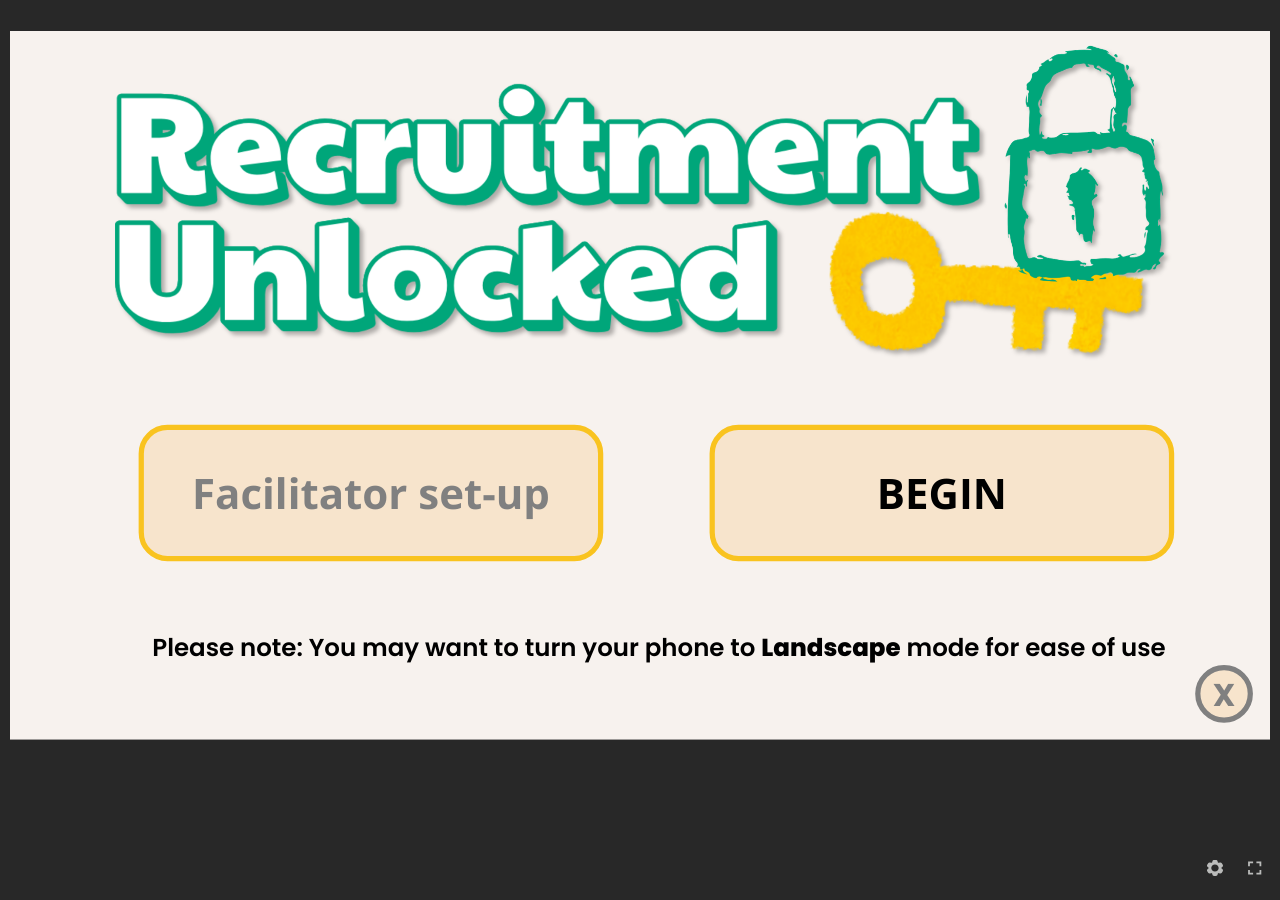
<file: index.html>
﻿<!doctype html>
<html lang="en-US">
<head>
  <meta charset="utf-8">
  <!-- Created using Storyline 360 x64 - http://www.articulate.com  -->
  <!-- version: 3.119.37185.0 -->
  <title>Code Breaker Interaction</title>
  <meta http-equiv="x-ua-compatible" content="IE=edge"/>
  <meta name="viewport" content="width=device-width,initial-scale=1,user-scalable=no,shrink-to-fit=no,minimal-ui"/>
  <meta name="apple-mobile-web-app-capable" content="yes"/>
  <style>
    html, body { height: 100%; padding: 0; margin: 0 }
    #app { height: 100%; width: 100%; }
  </style>

  <script>
    window.DS = {};
    window.globals = {
      DATA_PATH_BASE: '',
      HAS_FRAME: true,
      HAS_SLIDE: true,

      lmsPresent: false,
      tinCanPresent: false,
      cmi5Present: false,
      aoSupport: false,
      scale: 'Scaled',
      captureRc: false,
      browserSize: 'optimal',
      bgColor: '#282828',
      features: 'DropInBase,JsInteractions,LoadPromiseUpgrade,Localization,LocalizationTimeline,MediaPromiseUpgrade,PlayerMemoryEnhancements,SlideLevelScale',
      themeName: 'unified',
      preloaderColor: '#FFFFFF',
      suppressAnalytics: false,
      productChannel: 'stable',
      publishSource: 'storyline',
      aid: 'auth0|586b828773ba635cf496b3d8',
      cid: '727736c4-a62c-420e-90b1-122e1ff5190d',
      playerVersion: '3.119.37185.0',
      publishTimestamp: '2026-06-23T08:27:10.8780058Z',
      maxIosVideoElements: 10,
      connectionSettings: { message: 'You%20are%20offline.%20Trying%20to%20reconnect...', useDarkTheme: false, mode: 'disabled' },
      hasFeature: function(feature) {
        return this.features.split(',').includes(feature);
      },
      
      parseParams: function(qs) {
        if (window.globals.parsedParams != null) {
          return window.globals.parsedParams;
        }
        qs = (qs || window.location.search.substr(1)).split('+').join(' ');
        var params = {},
            tokens,
            re = /[?&]?([^=]+)=([^&]*)/g;

        while (tokens = re.exec(qs)) {
          params[decodeURIComponent(tokens[1]).trim()] =
            decodeURIComponent(tokens[2]).trim();
        }
        window.globals.parsedParams = params;
        return params;
      }

    };

    if (window.flagsUnderTest != null) {
      window.globals.features = window.flagsUnderTest.reduce((accum, feature) => {
        if (!accum.includes(feature)) {
          accum.push(feature);
        }
        return accum;
      }, window.globals.features.split(',')).join();
    }
  </script>
  <script>
    var isIe11 = ('ActiveXObject' in window || window.MSBlobBuilder != null)
      && window.msCrypto != null && !window.ActiveXObject;
    if (isIe11) {
      window.globals.unsupportedBrowser = true;
      document.write(atob('[base64]'));
    }
  </script>

  <script>
    if (window.globals.hasFeature('Localization')) {
      
      
    }
  </script>

  
  
  <script>window.THREE = { };</script>
  
</head>
<body style="background: #282828" class="cs-HTML theme-unified">
  <!-- 360 -->
  <script>!function(){var e,i=/iPhone/i,o=/iPod/i,n=/iPad/i,t=/\biOS-universal(?:.+)Mac\b/i,r=/\bAndroid(?:.+)Mobile\b/i,a=/Android/i,d=/(?:SD4930UR|\bSilk(?:.+)Mobile\b)/i,p=/Silk/i,l=/Windows Phone/i,u=/\bWindows(?:.+)ARM\b/i,b=/BlackBerry/i,s=/BB10/i,c=/Opera Mini/i,f=/\b(CriOS|Chrome)(?:.+)Mobile/i,h=/Mobile(?:.+)Firefox\b/i,v=function(e){return void 0!==e&&"MacIntel"===e.platform&&"number"==typeof e.maxTouchPoints&&e.maxTouchPoints>1&&"undefined"==typeof MSStream};e=function(e){var m={userAgent:"",platform:"",maxTouchPoints:0};e||"undefined"==typeof navigator?"string"==typeof e?m.userAgent=e:e&&e.userAgent&&(m={userAgent:e.userAgent,platform:e.platform,maxTouchPoints:e.maxTouchPoints||0}):m={userAgent:navigator.userAgent,platform:navigator.platform,maxTouchPoints:navigator.maxTouchPoints||0};var g=m.userAgent,y=g.split("[FBAN");void 0!==y[1]&&(g=y[0]),void 0!==(y=g.split("Twitter"))[1]&&(g=y[0]);var A=function(e){return function(i){return i.test(e)}}(g),w={apple:{phone:A(i)&&!A(l),ipod:A(o),tablet:!A(i)&&(A(n)||v(m))&&!A(l),universal:A(t),device:(A(i)||A(o)||A(n)||A(t)||v(m))&&!A(l)},amazon:{phone:A(d),tablet:!A(d)&&A(p),device:A(d)||A(p)},android:{phone:!A(l)&&A(d)||!A(l)&&A(r),tablet:!A(l)&&!A(d)&&!A(r)&&(A(p)||A(a)),device:!A(l)&&(A(d)||A(p)||A(r)||A(a))||A(/\bokhttp\b/i)},windows:{phone:A(l),tablet:A(u),device:A(l)||A(u)},other:{blackberry:A(b),blackberry10:A(s),opera:A(c),firefox:A(h),chrome:A(f),device:A(b)||A(s)||A(c)||A(h)||A(f)},any:!1,phone:!1,tablet:!1};return w.any=w.apple.device||w.android.device||w.windows.device||w.other.device,w.phone=w.apple.phone||w.android.phone||w.windows.phone,w.tablet=w.apple.tablet||w.android.tablet||w.windows.tablet,w}(),"object"==typeof exports&&"undefined"!=typeof module?module.exports=e:"function"==typeof define&&define.amd?define((function(){return e})):this.isMobile=e}();
    window.isMobile.apple.tablet = window.isMobile.apple.tablet ||
      (navigator.platform === 'MacIntel' && navigator.maxTouchPoints > 1);
    window.isMobile.apple.device = window.isMobile.apple.device || window.isMobile.apple.tablet;
    window.isMobile.tablet = window.isMobile.tablet || window.isMobile.apple.tablet;
    window.isMobile.any = window.isMobile.any || window.isMobile.apple.tablet;
  </script>

  <div id="focus-sink" tabindex="-1"></div>

  <div id="preso"></div>
  <script>
    (function() {

      var classTypes = [ 'desktop', 'mobile', 'phone', 'tablet' ];

      var addDeviceClasses = function(prefix, testObj) {
        var curr, i;
        for (i = 0; i < classTypes.length; i++) {
          curr = classTypes[i];
          if (testObj[curr]) {
            document.body.classList.add(prefix + curr);
          }
        }
      };

      var params = window.globals.parseParams(),
          isDevicePreview = params.devicepreview === '1',
          isPhoneOverride = params.deviceType === 'phone' || (isDevicePreview && params.phone == '1'),
          isTabletOverride = (params.deviceType === 'tablet' || isDevicePreview) && !isPhoneOverride,
          isMobileOverride = isPhoneOverride || isTabletOverride;

      var deviceView = {
        desktop: !window.isMobile.any && !isMobileOverride,
        mobile: window.isMobile.any || isMobileOverride,
        phone: isPhoneOverride || (window.isMobile.phone && !isTabletOverride),
        tablet: isTabletOverride || window.isMobile.tablet
      };

      window.globals.deviceView = deviceView;
      window.isMobile.desktop = !window.isMobile.any;
      window.isMobile.mobile = window.isMobile.any;

      addDeviceClasses('view-', deviceView);

    })();
  </script>
  
  <script src='story_content/triggers.js' type=text/javascript></script>
<script src='story_content/user.js' type=text/javascript></script>
  <div class="slide-loader"></div>

  <script>
    var doc = document, loader = doc.body.querySelector('.slide-loader'); [ 1, 2, 3 ].forEach(function(n) { var d = doc.createElement('div'); d.style.backgroundColor = window.globals.preloaderColor; d.classList.add('mobile-loader-dot'); d.classList.add('dot' + n); loader.appendChild(d); });
  </script>

  <div class="mobile-load-title-overlay" style="display: none">
    <div class="mobile-load-title">Code Breaker Interaction</div>
  </div>

  <div class="mobile-chrome-warning"></div>

  
<style>
  .warn-connection-dialog {
    display: none;
    background: transparent;
    pointer-events: all;
    position: fixed;
    left: 0;
    top: 0;
    width: 100%;
    height: 100%;
    z-index: 999;
  }

  .warn-connection-content {
    pointer-events: all;
    border-radius: 4px;
    background: white;
    border: 1px solid #E7E7E7;
    color: #333333;
    box-shadow: 0 2px 4px rgba(0, 0, 0, 0.25);
    transition: all 150ms ease-out;
    position: absolute;
    white-space: nowrap;
  }

  .view-phone.is-landscape .warn-connection-content {
    left: 23px;
    bottom: 23px;
  }

  .view-tablet.is-landscape .warn-connection-content {
    left: 50%;
    top: 20px;
    transform: translateX(-50%);
  }

  .view-mobile.is-portrait .warn-connection-content {
    transform: translate(-50%, calc(-100% - 15px));
  }

  .warn-connection-content p {
    display: inline-block;
    margin: 0 8px 0 0;
    line-height: 33px;
    font-size: 11px;
  }

  .warn-connection-content svg {
    position: relative;
    vertical-align: middle;
    margin: 0 2px 2px 8px;
  }

  .view-desktop .warn-connection-content {
    left: 1.5em;
    bottom: 1.5em;
  }

  .view-desktop .warn-connection-content p {
    font-size: 1.1em;
  }

  .is-offline .warn-connection-dialog {
    display: block;
  }

  .is-offline .cs-panel * {
    pointer-events: none !important;
  }

  .is-offline .cs-panel {
    pointer-events: all !important;
  }

  .is-offline #nav-controls * {
    pointer-events: none !important;
  }

  .is-offline #nav-controls {
    pointer-events: all !important;
  }
</style>

<div class="warn-connection-dialog" role="alertdialog" aria-modal="true" tabindex="0" aria-labelledby="warn-connection-message">
  <div class="warn-connection-content">
    <svg width="17" height="15" viewBox="0 0 17 15" xmlns="http://www.w3.org/2000/svg">
      <path fill="#8F0000" stroke="white" d="M16.07,12.98 L15.88,12.23 L9.51,1.21 C8.97,0.26,7.6,0.26,7.06,1.21 L0.69,12.23 C0.15,13.16,0.81,14.36,1.91,14.36 H14.65 C15.47,14.36,16.05,13.7,16.07,12.98 Z"/>
      <path fill="white" stroke="white" d="M8.58,5.5 C8.35,5.28,8.5,5.35,8.21,5.32 C8.09,5.35,7.97,5.49,7.96,5.67 C7.97,5.79,7.98,5.92,7.98,6.04 L7.98,6.04 C7.99,6.17,8,6.31,8.01,6.43 L8.01,6.44 C8.03,6.92,8.06,7.41,8.09,7.9 L8.09,7.9 C8.12,8.39,8.14,8.88,8.17,9.37 C8.17,9.39,8.18,9.42,8.2,9.44 C8.23,9.46,8.25,9.47,8.28,9.47 C8.31,9.47,8.34,9.46,8.35,9.44 C8.37,9.43,8.38,9.4,8.39,9.35 L8.39,9.34 C8.39,9.24,8.4,9.15,8.4,9.05 L8.4,9.05 C8.41,8.96,8.41,8.86,8.42,8.75 C8.43,8.44,8.45,8.12,8.47,7.81 L8.47,7.81 C8.49,7.49,8.51,7.18,8.53,6.87 C8.55,6.46,8.56,6.05,8.59,5.64 L8.6,5.62 C8.6,5.57,8.59,5.53,8.58,5.5 L8.21,5.32 Z"/>
      <circle fill="white" stroke="white" cx="8.3" cy="11.35" r="0.3"/>
    </svg>
    <p id="warn-connection-message">You are offline. Trying to reconnect...</p>
  </div>
</div>

<script>
  (function() {
    window.DS.connection = {
      warningShown: false,
      assets: {},
      loadingAssetGroup: false,
      retryDelay: 500
    };

    var connectionSettings = window.globals.connectionSettings || {};

    var useConnectionMessages = window.AbortController != null &&
      window.location.protocol != 'file:' &&
      connectionSettings.mode === 'normal';

    window.DS.connection.useConnectionMessages = useConnectionMessages;

    var assetCount = 0;
    var checkLoadedId;


    if (useConnectionMessages && connectionSettings != null) {
      var contentEl = document.querySelector('.warn-connection-content');
      var messageEl = contentEl.querySelector('p');

      if (connectionSettings.useDarkTheme) {
        contentEl.style.borderColor = '#BABBBA';
        contentEl.style.backgroundColor = '#282828';
        contentEl.style.color = '#FFFFFF';
      }

      if (connectionSettings.message != null) {
        messageEl.textContent = window.decodeURIComponent(connectionSettings.message);
      }
    }

    function checkAssetsReady() {
      for (var i in DS.connection.assets) {
        if (!DS.connection.assets[i].success) {
          return false;
        }
      }
      return true;
    }

    function stopAssetGroup() {
      if (!useConnectionMessages) { return; }

      assetCount = 0;

      DS.connection.oldAssetGroup = DS.connection.assets;
      DS.connection.assets = {};
      DS.connection.loadingAssetGroup = false;
      clearInterval(checkLoadedId);
    }

    function startAssetGroup() {
      if (!useConnectionMessages) { return; }
      var ticks = 0;
      clearInterval(checkLoadedId);
      checkLoadedId = setInterval(function() {
        var loaded = 0;
        if (assetCount === 0 && loaded === 0) {
          clearInterval(checkLoadedId);
          return;
        }

        for (var i in DS.connection.assets) {
          if (DS.connection.assets[i].success) {
            loaded++;
          }
        }

        if (assetCount === loaded && checkAssetsReady()) {
          for (var i in DS.connection.assets) {
            if (DS.connection.assets[i].action) {
              DS.connection.assets[i].action();
            }
          }
          hideWarning();
          stopAssetGroup();
        }
      }, 100)
    }

    function requiredAsset(url, action, retry, type) {
      if (!useConnectionMessages) { return; }
      if (DS.connection.assets[url]) { return; }

      DS.connection.assets[url] = {
        success: false, action: action, retry: retry, type: type
      };
      assetCount = Object.keys(DS.connection.assets).length;
      if (!DS.connection.loadingAssetGroup) {
        startAssetGroup();
      }
      DS.connection.loadingAssetGroup = true;
    }

    function assetLoaded(url) {
      if (!useConnectionMessages) { return; }
      if (DS.connection.assets[url]) {
        DS.connection.assets[url].success = true;
      }
    }

    function assetFailed(url) {
      if (!useConnectionMessages) { return; }
      if (!DS.connection.assets[url]) {
        if (/\.js$/.test(url) && url.indexOf('transcripts') === -1) {
          setTimeout(function() {
            if (DS.connection.lastSlideLoaded != null) {
              DS.connection.lastSlideLoaded();
            }
          }, DS.connection.retryDelay);
        }
        return;
      }
      if (!DS.connection.warningShown) { showWarning(); }
      if (DS.connection.assets[url].retry) {
        setTimeout(function() {
          if (!DS.connection.assets[url].success) {
            DS.connection.assets[url].retry()
          }
        }, DS.connection.retryDelay);
      }
    }

    function hideWarning() {
      document.body.classList.remove('is-offline');
      DS.connection.warningShown = false;
      enableKeys();
    }
    DS.connection.hideWarning = hideWarning

    function showWarning(btn) {
      document.body.classList.add('is-offline')
      DS.connection.warningShown = true;
      updateWarningPosition();
      disableKeys();
    }

    function updateWarningPosition() {
      if (!DS.connection.warningShown) {
        return;
      }

      var isPortrait = document.body.classList.contains('is-portrait');
      var isMobile = document.body.classList.contains('view-mobile');
      var warningEl = document.querySelector('.warn-connection-content');

      if (isPortrait && isMobile) {
        var slide = document.querySelector('.primary-slide');
        var slideRect = slide != null
          ? slide.getBoundingClientRect()
          : { top: window.innerHeight, left: 0, width: window.innerWidth };

        warningEl.style.top = `${slideRect.top}px`
        warningEl.style.left = `${slideRect.left + slideRect.width / 2}px`
      } else {
        warningEl.style.top = null;
        warningEl.style.left = null;
      }

      window.requestAnimationFrame(updateWarningPosition);
    }

    function onDisableKeyDown(e) {
      e.preventDefault();
      e.stopImmediatePropagation();
    }

    function onDisableKeyUp(e) {
      e.preventDefault();
      e.stopImmediatePropagation();
    }

    var accStyle = document.createElement('style');
    var warnDialogEl = document.querySelector('.warn-connection-dialog');

    function disableKeys() {
      if (DS.views && DS.views.nsStack && DS.views.nsStack.length === 1) {
        DS.views.nsStack[0].tabReachable = false
        DS.views.nsStack[0].updateTabIndex(true);
      }

      accStyle.innerHTML = '.acc-shadow-dom { display: none; }';
      document.body.appendChild(accStyle);

      warnDialogEl.parentNode.append(warnDialogEl);
      warnDialogEl.focus();
    }

    function enableKeys() {
      accStyle.remove();
      if (DS.views && DS.views.nsStack && DS.views.nsStack.length === 1 && DS.views.nsStack[0].name === '_frame') {
        DS.views.nsStack[0].tabReachable = true;
        DS.views.nsStack[0].updateTabIndex();
      }
    }

    // these will all be noops if the feature flag isn't set in
    // the data and `window.globals.features`
    DS.connection.requiredAsset = requiredAsset;
    DS.connection.assetLoaded = assetLoaded;
    DS.connection.assetFailed = assetFailed;
    DS.connection.stopAssetGroup = stopAssetGroup;
    DS.connection.startAssetGroup = startAssetGroup;
  })();
</script>


  <script>
    
    if (window.autoSpider && window.vInterfaceObject) {
      document.querySelector('.mobile-load-title-overlay').style.display = 'none';
    }
  </script>

  

  <link rel="stylesheet" href="html5/data/css/output.min.css" data-noprefix/>
</body>
<script src="html5/lib/scripts/bootstrapper.min.js"></script>
</html>
</file>
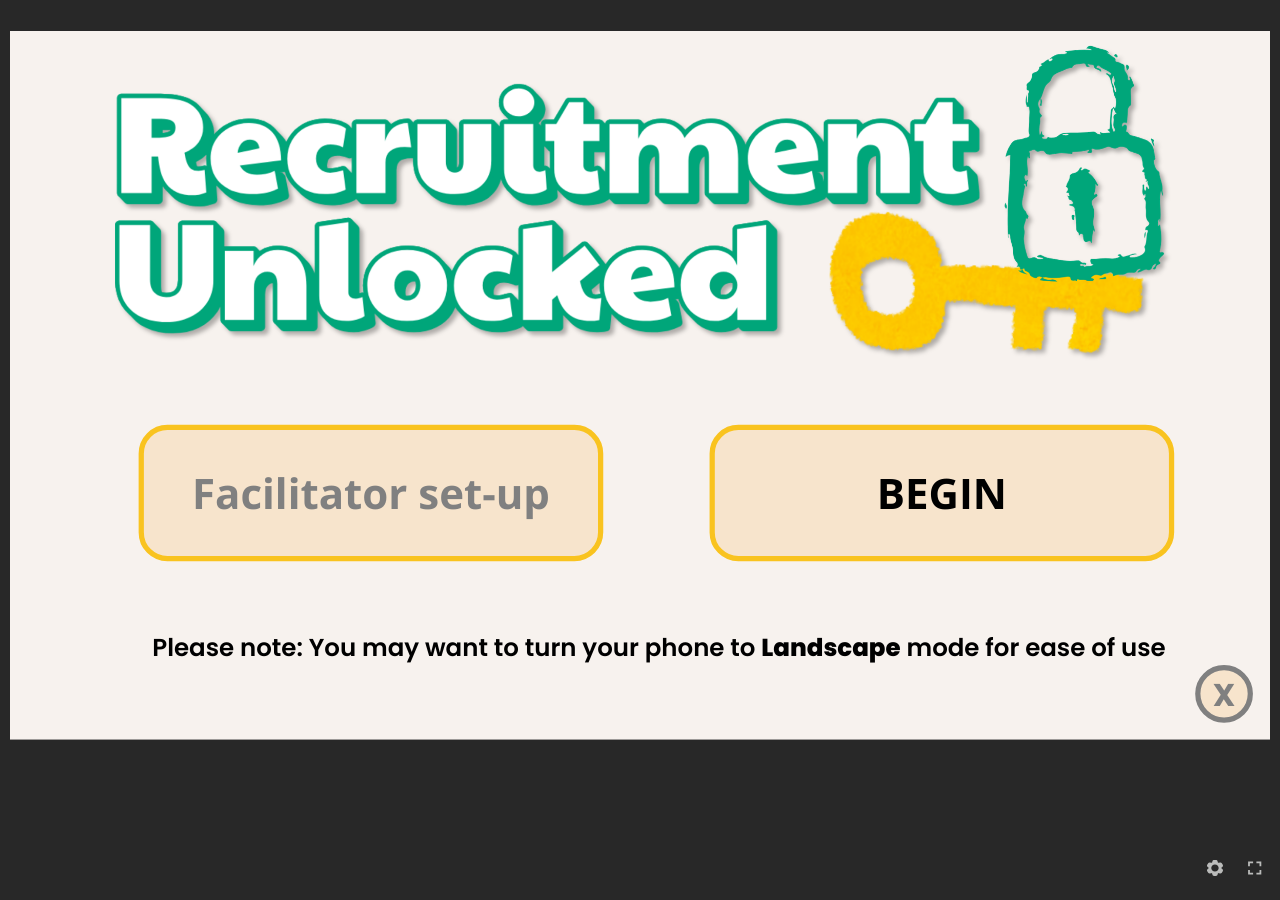
<file: index_lms.html>
﻿<!doctype html>
<html lang="en-US">
<head>
  <meta charset="utf-8">
  <!-- Created using Storyline 360 x64 - http://www.articulate.com  -->
  <!-- version: 3.119.37185.0 -->
  <title>Code Breaker Interaction</title>
  <meta http-equiv="x-ua-compatible" content="IE=edge"/>
  <meta name="viewport" content="width=device-width,initial-scale=1,user-scalable=no,shrink-to-fit=no,minimal-ui"/>
  <meta name="apple-mobile-web-app-capable" content="yes"/>
  <style>
    html, body { height: 100%; padding: 0; margin: 0 }
    #app { height: 100%; width: 100%; }
  </style>

  <script>
    window.DS = {};
    window.globals = {
      DATA_PATH_BASE: '',
      HAS_FRAME: true,
      HAS_SLIDE: true,

      lmsPresent: true,
      tinCanPresent: false,
      cmi5Present: false,
      aoSupport: false,
      scale: 'Scaled',
      captureRc: false,
      browserSize: 'optimal',
      bgColor: '#282828',
      features: 'DropInBase,JsInteractions,LoadPromiseUpgrade,Localization,LocalizationTimeline,MediaPromiseUpgrade,PlayerMemoryEnhancements,SlideLevelScale',
      themeName: 'unified',
      preloaderColor: '#FFFFFF',
      suppressAnalytics: false,
      productChannel: 'stable',
      publishSource: 'storyline',
      aid: 'auth0|586b828773ba635cf496b3d8',
      cid: '727736c4-a62c-420e-90b1-122e1ff5190d',
      playerVersion: '3.119.37185.0',
      publishTimestamp: '2026-06-23T08:27:11.1903131Z',
      maxIosVideoElements: 10,
      connectionSettings: { message: 'You%20are%20offline.%20Trying%20to%20reconnect...', useDarkTheme: false, mode: 'disabled' },
      hasFeature: function(feature) {
        return this.features.split(',').includes(feature);
      },
      
      parseParams: function(qs) {
        if (window.globals.parsedParams != null) {
          return window.globals.parsedParams;
        }
        qs = (qs || window.location.search.substr(1)).split('+').join(' ');
        var params = {},
            tokens,
            re = /[?&]?([^=]+)=([^&]*)/g;

        while (tokens = re.exec(qs)) {
          params[decodeURIComponent(tokens[1]).trim()] =
            decodeURIComponent(tokens[2]).trim();
        }
        window.globals.parsedParams = params;
        return params;
      }

    };

    if (window.flagsUnderTest != null) {
      window.globals.features = window.flagsUnderTest.reduce((accum, feature) => {
        if (!accum.includes(feature)) {
          accum.push(feature);
        }
        return accum;
      }, window.globals.features.split(',')).join();
    }
  </script>
  <script>
    var isIe11 = ('ActiveXObject' in window || window.MSBlobBuilder != null)
      && window.msCrypto != null && !window.ActiveXObject;
    if (isIe11) {
      window.globals.unsupportedBrowser = true;
      document.write(atob('[base64]'));
    }
  </script>

  <script>
    if (window.globals.hasFeature('Localization')) {
      
      
    }
  </script>

  <script src="lms/scormdriver.js" charset="utf-8"></script>
  
  <script>window.THREE = { };</script>
  
</head>
<body style="background: #282828" class="cs-HTML theme-unified">
  <!-- 360 -->
  <script>!function(){var e,i=/iPhone/i,o=/iPod/i,n=/iPad/i,t=/\biOS-universal(?:.+)Mac\b/i,r=/\bAndroid(?:.+)Mobile\b/i,a=/Android/i,d=/(?:SD4930UR|\bSilk(?:.+)Mobile\b)/i,p=/Silk/i,l=/Windows Phone/i,u=/\bWindows(?:.+)ARM\b/i,b=/BlackBerry/i,s=/BB10/i,c=/Opera Mini/i,f=/\b(CriOS|Chrome)(?:.+)Mobile/i,h=/Mobile(?:.+)Firefox\b/i,v=function(e){return void 0!==e&&"MacIntel"===e.platform&&"number"==typeof e.maxTouchPoints&&e.maxTouchPoints>1&&"undefined"==typeof MSStream};e=function(e){var m={userAgent:"",platform:"",maxTouchPoints:0};e||"undefined"==typeof navigator?"string"==typeof e?m.userAgent=e:e&&e.userAgent&&(m={userAgent:e.userAgent,platform:e.platform,maxTouchPoints:e.maxTouchPoints||0}):m={userAgent:navigator.userAgent,platform:navigator.platform,maxTouchPoints:navigator.maxTouchPoints||0};var g=m.userAgent,y=g.split("[FBAN");void 0!==y[1]&&(g=y[0]),void 0!==(y=g.split("Twitter"))[1]&&(g=y[0]);var A=function(e){return function(i){return i.test(e)}}(g),w={apple:{phone:A(i)&&!A(l),ipod:A(o),tablet:!A(i)&&(A(n)||v(m))&&!A(l),universal:A(t),device:(A(i)||A(o)||A(n)||A(t)||v(m))&&!A(l)},amazon:{phone:A(d),tablet:!A(d)&&A(p),device:A(d)||A(p)},android:{phone:!A(l)&&A(d)||!A(l)&&A(r),tablet:!A(l)&&!A(d)&&!A(r)&&(A(p)||A(a)),device:!A(l)&&(A(d)||A(p)||A(r)||A(a))||A(/\bokhttp\b/i)},windows:{phone:A(l),tablet:A(u),device:A(l)||A(u)},other:{blackberry:A(b),blackberry10:A(s),opera:A(c),firefox:A(h),chrome:A(f),device:A(b)||A(s)||A(c)||A(h)||A(f)},any:!1,phone:!1,tablet:!1};return w.any=w.apple.device||w.android.device||w.windows.device||w.other.device,w.phone=w.apple.phone||w.android.phone||w.windows.phone,w.tablet=w.apple.tablet||w.android.tablet||w.windows.tablet,w}(),"object"==typeof exports&&"undefined"!=typeof module?module.exports=e:"function"==typeof define&&define.amd?define((function(){return e})):this.isMobile=e}();
    window.isMobile.apple.tablet = window.isMobile.apple.tablet ||
      (navigator.platform === 'MacIntel' && navigator.maxTouchPoints > 1);
    window.isMobile.apple.device = window.isMobile.apple.device || window.isMobile.apple.tablet;
    window.isMobile.tablet = window.isMobile.tablet || window.isMobile.apple.tablet;
    window.isMobile.any = window.isMobile.any || window.isMobile.apple.tablet;
  </script>

  <div id="focus-sink" tabindex="-1"></div>

  <div id="preso"></div>
  <script>
    (function() {

      var classTypes = [ 'desktop', 'mobile', 'phone', 'tablet' ];

      var addDeviceClasses = function(prefix, testObj) {
        var curr, i;
        for (i = 0; i < classTypes.length; i++) {
          curr = classTypes[i];
          if (testObj[curr]) {
            document.body.classList.add(prefix + curr);
          }
        }
      };

      var params = window.globals.parseParams(),
          isDevicePreview = params.devicepreview === '1',
          isPhoneOverride = params.deviceType === 'phone' || (isDevicePreview && params.phone == '1'),
          isTabletOverride = (params.deviceType === 'tablet' || isDevicePreview) && !isPhoneOverride,
          isMobileOverride = isPhoneOverride || isTabletOverride;

      var deviceView = {
        desktop: !window.isMobile.any && !isMobileOverride,
        mobile: window.isMobile.any || isMobileOverride,
        phone: isPhoneOverride || (window.isMobile.phone && !isTabletOverride),
        tablet: isTabletOverride || window.isMobile.tablet
      };

      window.globals.deviceView = deviceView;
      window.isMobile.desktop = !window.isMobile.any;
      window.isMobile.mobile = window.isMobile.any;

      addDeviceClasses('view-', deviceView);

    })();
  </script>
  
  <script src='story_content/triggers.js' type=text/javascript></script>
<script src='story_content/user.js' type=text/javascript></script>
  <div class="slide-loader"></div>

  <script>
    var doc = document, loader = doc.body.querySelector('.slide-loader'); [ 1, 2, 3 ].forEach(function(n) { var d = doc.createElement('div'); d.style.backgroundColor = window.globals.preloaderColor; d.classList.add('mobile-loader-dot'); d.classList.add('dot' + n); loader.appendChild(d); });
  </script>

  <div class="mobile-load-title-overlay" style="display: none">
    <div class="mobile-load-title">Code Breaker Interaction</div>
  </div>

  <div class="mobile-chrome-warning"></div>

  
<style>
  .warn-connection-dialog {
    display: none;
    background: transparent;
    pointer-events: all;
    position: fixed;
    left: 0;
    top: 0;
    width: 100%;
    height: 100%;
    z-index: 999;
  }

  .warn-connection-content {
    pointer-events: all;
    border-radius: 4px;
    background: white;
    border: 1px solid #E7E7E7;
    color: #333333;
    box-shadow: 0 2px 4px rgba(0, 0, 0, 0.25);
    transition: all 150ms ease-out;
    position: absolute;
    white-space: nowrap;
  }

  .view-phone.is-landscape .warn-connection-content {
    left: 23px;
    bottom: 23px;
  }

  .view-tablet.is-landscape .warn-connection-content {
    left: 50%;
    top: 20px;
    transform: translateX(-50%);
  }

  .view-mobile.is-portrait .warn-connection-content {
    transform: translate(-50%, calc(-100% - 15px));
  }

  .warn-connection-content p {
    display: inline-block;
    margin: 0 8px 0 0;
    line-height: 33px;
    font-size: 11px;
  }

  .warn-connection-content svg {
    position: relative;
    vertical-align: middle;
    margin: 0 2px 2px 8px;
  }

  .view-desktop .warn-connection-content {
    left: 1.5em;
    bottom: 1.5em;
  }

  .view-desktop .warn-connection-content p {
    font-size: 1.1em;
  }

  .is-offline .warn-connection-dialog {
    display: block;
  }

  .is-offline .cs-panel * {
    pointer-events: none !important;
  }

  .is-offline .cs-panel {
    pointer-events: all !important;
  }

  .is-offline #nav-controls * {
    pointer-events: none !important;
  }

  .is-offline #nav-controls {
    pointer-events: all !important;
  }
</style>

<div class="warn-connection-dialog" role="alertdialog" aria-modal="true" tabindex="0" aria-labelledby="warn-connection-message">
  <div class="warn-connection-content">
    <svg width="17" height="15" viewBox="0 0 17 15" xmlns="http://www.w3.org/2000/svg">
      <path fill="#8F0000" stroke="white" d="M16.07,12.98 L15.88,12.23 L9.51,1.21 C8.97,0.26,7.6,0.26,7.06,1.21 L0.69,12.23 C0.15,13.16,0.81,14.36,1.91,14.36 H14.65 C15.47,14.36,16.05,13.7,16.07,12.98 Z"/>
      <path fill="white" stroke="white" d="M8.58,5.5 C8.35,5.28,8.5,5.35,8.21,5.32 C8.09,5.35,7.97,5.49,7.96,5.67 C7.97,5.79,7.98,5.92,7.98,6.04 L7.98,6.04 C7.99,6.17,8,6.31,8.01,6.43 L8.01,6.44 C8.03,6.92,8.06,7.41,8.09,7.9 L8.09,7.9 C8.12,8.39,8.14,8.88,8.17,9.37 C8.17,9.39,8.18,9.42,8.2,9.44 C8.23,9.46,8.25,9.47,8.28,9.47 C8.31,9.47,8.34,9.46,8.35,9.44 C8.37,9.43,8.38,9.4,8.39,9.35 L8.39,9.34 C8.39,9.24,8.4,9.15,8.4,9.05 L8.4,9.05 C8.41,8.96,8.41,8.86,8.42,8.75 C8.43,8.44,8.45,8.12,8.47,7.81 L8.47,7.81 C8.49,7.49,8.51,7.18,8.53,6.87 C8.55,6.46,8.56,6.05,8.59,5.64 L8.6,5.62 C8.6,5.57,8.59,5.53,8.58,5.5 L8.21,5.32 Z"/>
      <circle fill="white" stroke="white" cx="8.3" cy="11.35" r="0.3"/>
    </svg>
    <p id="warn-connection-message">You are offline. Trying to reconnect...</p>
  </div>
</div>

<script>
  (function() {
    window.DS.connection = {
      warningShown: false,
      assets: {},
      loadingAssetGroup: false,
      retryDelay: 500
    };

    var connectionSettings = window.globals.connectionSettings || {};

    var useConnectionMessages = window.AbortController != null &&
      window.location.protocol != 'file:' &&
      connectionSettings.mode === 'normal';

    window.DS.connection.useConnectionMessages = useConnectionMessages;

    var assetCount = 0;
    var checkLoadedId;


    if (useConnectionMessages && connectionSettings != null) {
      var contentEl = document.querySelector('.warn-connection-content');
      var messageEl = contentEl.querySelector('p');

      if (connectionSettings.useDarkTheme) {
        contentEl.style.borderColor = '#BABBBA';
        contentEl.style.backgroundColor = '#282828';
        contentEl.style.color = '#FFFFFF';
      }

      if (connectionSettings.message != null) {
        messageEl.textContent = window.decodeURIComponent(connectionSettings.message);
      }
    }

    function checkAssetsReady() {
      for (var i in DS.connection.assets) {
        if (!DS.connection.assets[i].success) {
          return false;
        }
      }
      return true;
    }

    function stopAssetGroup() {
      if (!useConnectionMessages) { return; }

      assetCount = 0;

      DS.connection.oldAssetGroup = DS.connection.assets;
      DS.connection.assets = {};
      DS.connection.loadingAssetGroup = false;
      clearInterval(checkLoadedId);
    }

    function startAssetGroup() {
      if (!useConnectionMessages) { return; }
      var ticks = 0;
      clearInterval(checkLoadedId);
      checkLoadedId = setInterval(function() {
        var loaded = 0;
        if (assetCount === 0 && loaded === 0) {
          clearInterval(checkLoadedId);
          return;
        }

        for (var i in DS.connection.assets) {
          if (DS.connection.assets[i].success) {
            loaded++;
          }
        }

        if (assetCount === loaded && checkAssetsReady()) {
          for (var i in DS.connection.assets) {
            if (DS.connection.assets[i].action) {
              DS.connection.assets[i].action();
            }
          }
          hideWarning();
          stopAssetGroup();
        }
      }, 100)
    }

    function requiredAsset(url, action, retry, type) {
      if (!useConnectionMessages) { return; }
      if (DS.connection.assets[url]) { return; }

      DS.connection.assets[url] = {
        success: false, action: action, retry: retry, type: type
      };
      assetCount = Object.keys(DS.connection.assets).length;
      if (!DS.connection.loadingAssetGroup) {
        startAssetGroup();
      }
      DS.connection.loadingAssetGroup = true;
    }

    function assetLoaded(url) {
      if (!useConnectionMessages) { return; }
      if (DS.connection.assets[url]) {
        DS.connection.assets[url].success = true;
      }
    }

    function assetFailed(url) {
      if (!useConnectionMessages) { return; }
      if (!DS.connection.assets[url]) {
        if (/\.js$/.test(url) && url.indexOf('transcripts') === -1) {
          setTimeout(function() {
            if (DS.connection.lastSlideLoaded != null) {
              DS.connection.lastSlideLoaded();
            }
          }, DS.connection.retryDelay);
        }
        return;
      }
      if (!DS.connection.warningShown) { showWarning(); }
      if (DS.connection.assets[url].retry) {
        setTimeout(function() {
          if (!DS.connection.assets[url].success) {
            DS.connection.assets[url].retry()
          }
        }, DS.connection.retryDelay);
      }
    }

    function hideWarning() {
      document.body.classList.remove('is-offline');
      DS.connection.warningShown = false;
      enableKeys();
    }
    DS.connection.hideWarning = hideWarning

    function showWarning(btn) {
      document.body.classList.add('is-offline')
      DS.connection.warningShown = true;
      updateWarningPosition();
      disableKeys();
    }

    function updateWarningPosition() {
      if (!DS.connection.warningShown) {
        return;
      }

      var isPortrait = document.body.classList.contains('is-portrait');
      var isMobile = document.body.classList.contains('view-mobile');
      var warningEl = document.querySelector('.warn-connection-content');

      if (isPortrait && isMobile) {
        var slide = document.querySelector('.primary-slide');
        var slideRect = slide != null
          ? slide.getBoundingClientRect()
          : { top: window.innerHeight, left: 0, width: window.innerWidth };

        warningEl.style.top = `${slideRect.top}px`
        warningEl.style.left = `${slideRect.left + slideRect.width / 2}px`
      } else {
        warningEl.style.top = null;
        warningEl.style.left = null;
      }

      window.requestAnimationFrame(updateWarningPosition);
    }

    function onDisableKeyDown(e) {
      e.preventDefault();
      e.stopImmediatePropagation();
    }

    function onDisableKeyUp(e) {
      e.preventDefault();
      e.stopImmediatePropagation();
    }

    var accStyle = document.createElement('style');
    var warnDialogEl = document.querySelector('.warn-connection-dialog');

    function disableKeys() {
      if (DS.views && DS.views.nsStack && DS.views.nsStack.length === 1) {
        DS.views.nsStack[0].tabReachable = false
        DS.views.nsStack[0].updateTabIndex(true);
      }

      accStyle.innerHTML = '.acc-shadow-dom { display: none; }';
      document.body.appendChild(accStyle);

      warnDialogEl.parentNode.append(warnDialogEl);
      warnDialogEl.focus();
    }

    function enableKeys() {
      accStyle.remove();
      if (DS.views && DS.views.nsStack && DS.views.nsStack.length === 1 && DS.views.nsStack[0].name === '_frame') {
        DS.views.nsStack[0].tabReachable = true;
        DS.views.nsStack[0].updateTabIndex();
      }
    }

    // these will all be noops if the feature flag isn't set in
    // the data and `window.globals.features`
    DS.connection.requiredAsset = requiredAsset;
    DS.connection.assetLoaded = assetLoaded;
    DS.connection.assetFailed = assetFailed;
    DS.connection.stopAssetGroup = stopAssetGroup;
    DS.connection.startAssetGroup = startAssetGroup;
  })();
</script>


  <script>
    
    if (window.autoSpider && window.vInterfaceObject) {
      document.querySelector('.mobile-load-title-overlay').style.display = 'none';
    }
  </script>

  

  <link rel="stylesheet" href="html5/data/css/output.min.css" data-noprefix/>
</body>
<script src="html5/lib/scripts/bootstrapper.min.js"></script>
</html>
</file>
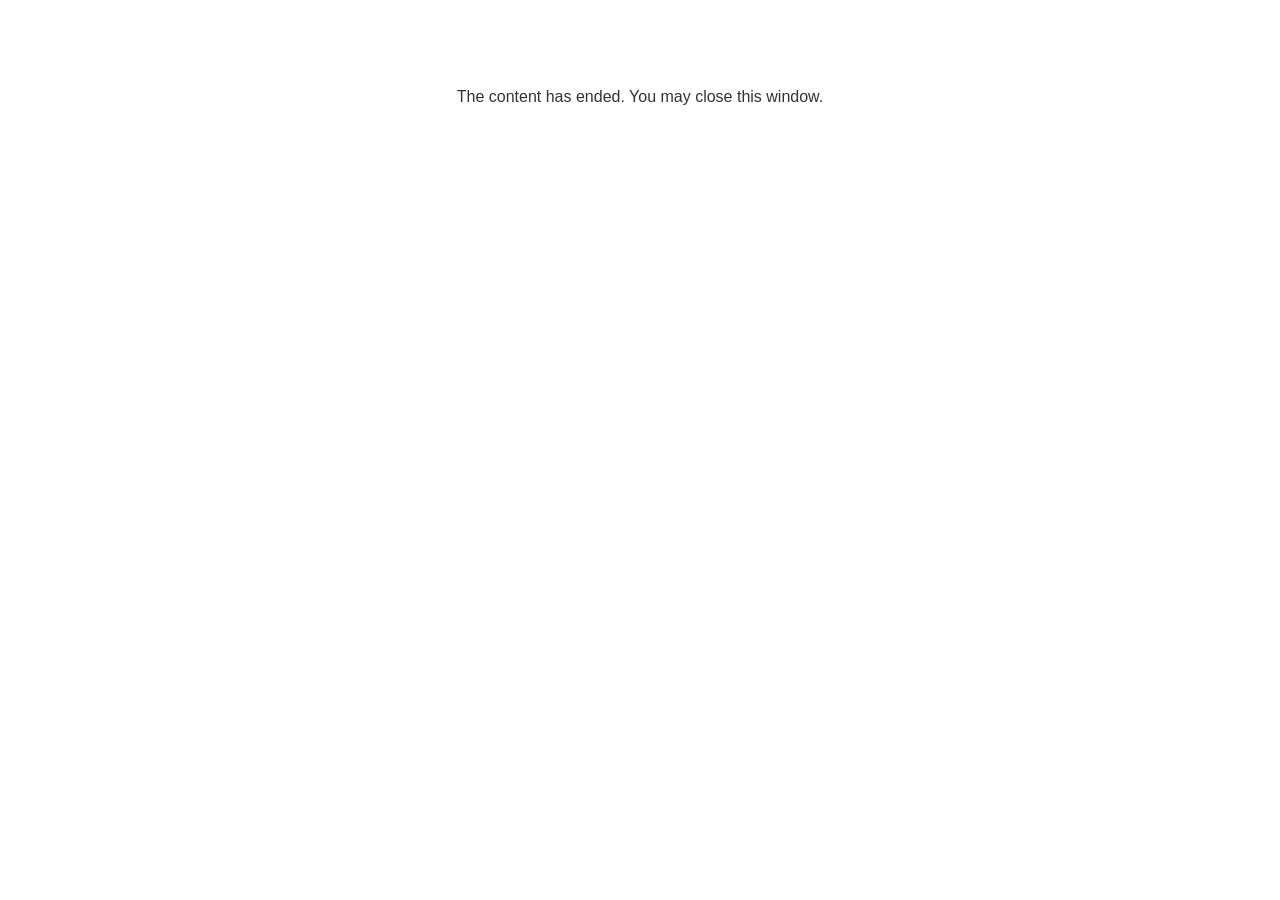
<file: lms/goodbye.html>
<!doctype html>
<html>
<body style="background-color: #ffffff;">

<p role="alert" style="color: #333333;font-family: Lato, articulate, tahoma, arial;font-size: medium;text-align: center;">
<br><br><br><br>
The content has ended. You may close this window.
</p>

</body>
</html>
</file>
<file: html5/data/css/output.min.css>
@font-face {
  font-family: 'Lato Charset1_ 6NM0didi3B64D7DC';
  src: url('[data-uri]');
  font-style: normal;
  font-weight: normal;
}
@font-face {
  font-family: 'Open SansBold CharsBoldEDD04D78';
  src: url('[data-uri]');
  font-style: normal;
  font-weight: bold;
}
@font-face {
  font-family: 'PoppinsBold CharsetBoldD05000B2';
  src: url('[data-uri]');
  font-style: normal;
  font-weight: bold;
}
@font-face {
  font-family: 'Poppins SemiBold ChBold4459F7D0';
  src: url('[data-uri]');
  font-style: normal;
  font-weight: normal;
}
@font-face {
  font-family: 'Poppins ExtraBoldBoBoldD9F1E3E3';
  src: url('[data-uri]');
  font-style: normal;
  font-weight: bold;
}
@font-face {
  font-family: 'Open Sans Charset1_ 6Sb8A0BB662';
  src: url('[data-uri]');
  font-style: normal;
  font-weight: normal;
}
@font-face {
  font-family: 'Poppins Charset1_ 6iqtaB5668BE1';
  src: url('[data-uri]');
  font-style: normal;
  font-weight: normal;
}
@font-face {
  font-family: 'Open Sans Charset0_v9TY33EDE6F2';
  src: url('[data-uri]');
  font-style: normal;
  font-weight: normal;
}
@font-face {
  font-family: 'Open SansBold CharsBoldE47A47C6';
  src: url('[data-uri]');
  font-style: normal;
  font-weight: bold;
}
@font-face {
  font-family: 'Poppins Charset0_v2mjarC8F1F06F';
  src: url('[data-uri]');
  font-style: normal;
  font-weight: normal;
}
@font-face {
  font-family: 'PoppinsBold CharsetBoldB13A54C8';
  src: url('[data-uri]');
  font-style: normal;
  font-weight: bold;
}
@font-face {
  font-family: 'Poppins SemiBold ChBold74FF3BBE';
  src: url('[data-uri]');
  font-style: normal;
  font-weight: normal;
}
@font-face {
  font-family: 'Poppins ExtraBoldBoBoldF56ED1E1';
  src: url('[data-uri]');
  font-style: normal;
  font-weight: bold;
}
@font-face {
  font-family: 'Cascadia Code PL SeBold2590B93B';
  src: url('[data-uri]');
  font-style: normal;
  font-weight: normal;
}
@font-face {
  font-family: 'Cascadia Code PL SeBold87975CEF';
  src: url('[data-uri]');
  font-style: normal;
  font-weight: bold;
}
@font-face {
  font-family: 'Cascadia Code PLBolBoldD6954101';
  src: url('[data-uri]');
  font-style: normal;
  font-weight: bold;
}
.cs-HTML {
  background: rgba(40, 40, 40, 1);
}
.cs-npnxnanbnsnfns00000000001 .cs-infopanel  {
  box-shadow: 0 1px 0 rgba(0, 0, 0, 0);
  background: rgba(255, 255, 255, 1);
}
.cs-npnxnanbnsnfns00000000001 .cs-infopanel .cs-link {
  color: rgba(186, 187, 186, 1);
}
.cs-npnxnanbnsnfns00000000001 .cs-infopanel .cs-link:hover {
  color: rgba(255, 255, 255, 1);
}
.cs-npnxnanbnsnfns00000000001 .cs-infopanel .cs-name {
  color: rgba(68, 68, 68, 1);
}
.cs-npnxnanbnsnfns00000000001 .cs-infopanel .cs-title {
  color: rgba(153, 153, 153, 1);
}
.cs-npnxnanbnsnfns00000000001 .cs-infopanelpopup  {
  box-shadow: 0 1px 0 rgba(0, 0, 0, 0);
  background: rgba(0, 0, 0, 0);
}
.cs-npnxnanbnsnfns00000000001 .cs-infopanelpopup .cs-link {
  color: rgba(255, 0, 0, 1);
}
.cs-npnxnanbnsnfns00000000001 .cs-infopanelpopup .cs-link:hover {
  color: rgba(255, 255, 255, 1);
}
.cs-npnxnanbnsnfns00000000001 .cs-infopanelpopup .cs-name {
  color: rgba(255, 255, 255, 1);
}
.cs-npnxnanbnsnfns00000000001 .cs-infopanelpopup .cs-bio {
  color: rgba(186, 187, 186, 1);
}
.cs-npnxnanbnsnfns00000000001 .cs-timer  {
  color: rgba(186, 187, 186, 1);
}
.cs-npnxnanbnsnfns00000000001 .cs-duration stop:first-child {
  stop-color: rgba(60, 60, 60, 1);
}
.cs-npnxnanbnsnfns00000000001 .cs-duration stop:last-child {
  stop-color: rgba(60, 60, 60, 1);
}
.cs-npnxnanbnsnfns00000000001 .cs-elapsed stop:first-child {
  stop-color: rgba(254, 227, 71, 1);
}
.cs-npnxnanbnsnfns00000000001 .cs-elapsed stop:last-child {
  stop-color: rgba(254, 227, 71, 1);
}
.cs-npnxnanbnsnfns00000000001 .cs-timer .cs-pie .cs-innerstroke {
  stroke: rgba(199, 199, 199, 1);
}
.cs-npnxnanbnsnfns00000000001 .cs-timer .cs-pie .cs-innerborder {
  stroke: rgba(255, 255, 255, 1);
}
.cs-npnxnanbnsnfns00000000001 .cs-window  {
  box-shadow: 0 8px 5px rgba(0, 0, 0, 0.2);
  border-color: rgba(49, 99, 0, 0);
  background: rgba(33, 33, 33, 1);
  color: rgba(248, 248, 248, 1);
}
.cs-npnxnanbnsnfns00000000001 .cs-window .cs-diva {
  border-color: rgba(78, 78, 78, 1);
}
.cs-npnxnanbnsnfns00000000001 .cs-window .cs-divb {
  border-color: rgba(78, 78, 78, 0);
}
.cs-npnxnanbnsnfns00000000001 .cs-editor .cs-editor-slide {
  color: rgba(226, 226, 226, 1);
}
.cs-npnxnanbnsnfns00000000001 .cs-editor .cs-editor-html {
  color: rgba(186, 187, 186, 1);
}
.cs-npnxnanbnsnfns00000000001 .cs-editor .cs-editor-button {
  text-shadow: 0 1px 0 rgba(0, 0, 0, 0);
  color: rgba(255, 255, 255, 1);
  border-color: rgba(211, 211, 211, 1);
  background: rgba(34, 34, 34, 1);
}
.cs-npnxnanbnsnfns00000000001 .cs-editor .cs-editor-button:hover {
  background: rgba(68, 68, 68, 1);
}
.cs-npnxnanbnsnfns00000000001 .cs-editor .cs-editor-button:active {
  background: rgba(68, 68, 68, 1);
}
.cs-npnxnanbnsnfns00000000001 .cs-listitem  {
  color: rgba(186, 187, 186, 1);
  border-color: none;
  border: 1px solid transparent;
}
.cs-npnxnanbnsnfns00000000001 .cs-listitem:hover {
  background: rgba(255, 255, 255, 0.06);
  border-color: rgba(108, 108, 108, 1) !important;
  border-width: 1px;
  border-radius: 2px;
  border-style: solid;
  box-sizing: border-box;
}
.cs-npnxnanbnsnfns00000000001 .cs-listitem.hover {
  background: rgba(255, 255, 255, 0.06);
  border-color: rgba(108, 108, 108, 1) !important;
  border-width: 1px;
  border-radius: 2px;
  border-style: solid;
  box-sizing: border-box;
}
.cs-npnxnanbnsnfns00000000001 .cs-glossary  {
  color: rgba(186, 187, 186, 1);
}
.cs-npnxnanbnsnfns00000000001 .cs-glossary .cs-scrolling-panel {
  background: rgba(0, 0, 0, 0);
}
.cs-npnxnanbnsnfns00000000001 .cs-glossary .cs-term.cs-selected .cs-choice-list-trigger {
  color: rgba(255, 255, 255, 1);
  background: rgba(255, 255, 255, 1);
}
.cs-npnxnanbnsnfns00000000001 .cs-glossary .cs-term.cs-selected .cs-choice-list-trigger:focus {
  color: rgba(255, 255, 255, 1);
  background: rgba(255, 255, 255, 1);
}
.cs-npnxnanbnsnfns00000000001 .cs-glossary .cs-term:hover .cs-choice-list-trigger {
  background: rgba(186, 187, 186, 1);
}
.cs-npnxnanbnsnfns00000000001 .cs-glossary .cs-term.hover .cs-choice-list-trigger {
  background: rgba(186, 187, 186, 1);
}
.cs-npnxnanbnsnfns00000000001 .cs-glossary .cs-term .cs-choice-list-trigger:focus {
  background: rgba(186, 187, 186, 1);
}
.cs-npnxnanbnsnfns00000000001 .cs-glossary .cs-diva {
  border-color: rgba(0, 0, 0, 0);
}
.cs-npnxnanbnsnfns00000000001 .cs-glossary .cs-divb {
  border-color: rgba(0, 0, 0, 0);
}
.cs-npnxnanbnsnfns00000000001 .cs-glossary .cs-divc {
  border-color: rgba(0, 0, 0, 0);
}
.cs-npnxnanbnsnfns00000000001 .cs-glossary .cs-heading {
  color: rgba(248, 248, 248, 1);
  font-weight: 700;
}
.note-content p span {
  color: rgba(186, 187, 186, 1);
  line-height: 1.4em;
  font-size: 103.769%;
}
.cs-npnxnanbnsnfns00000000001 .cs-resource .cs-separator {
  border-color: rgba(0, 0, 0, 0);
}
.cs-npnxnanbnsnfns00000000001 .cs-outline  {
  color: rgba(45, 45, 45, 1);
}
.cs-npnxnanbnsnfns00000000001 .cs-outline .cs-diva {
  border-color: rgba(0, 0, 0, 0);
}
.cs-npnxnanbnsnfns00000000001 .cs-outline .cs-divb {
  border-color: rgba(0, 0, 0, 0);
}
.cs-npnxnanbnsnfns00000000001 .cs-outline .cs-divc {
  border-color: rgba(0, 0, 0, 0);
}
.cs-npnxnanbnsnfns00000000001 .cs-outline .cs-search-filter:hover {
  color: rgba(0, 0, 0, 0);
}
.cs-npnxnanbnsnfns00000000001 .cs-outline .cs-search-filter.hover {
  color: rgba(0, 0, 0, 0);
}
.cs-npnxnanbnsnfns00000000001 .cs-transcript  {
  color: rgba(255, 255, 255, 1);
}
.cs-npnxnanbnsnfns00000000001 .cs-transcript .cs-div {
  border-color: rgba(0, 0, 0, 0);
}
.cs-npnxnanbnsnfns00000000001 .cs-tabs:not(.topmenu-item) {
  color: rgba(248, 248, 248, 1);
}
.cs-npnxnanbnsnfns00000000001 .cs-tabs .cs-inner-button:not(.topmenu-item) {
  text-shadow: 0 1px 0 rgba(0, 0, 0, 0);
}
.cs-npnxnanbnsnfns00000000001 .cs-tabs:hover:not(.topmenu-item) {
  color: rgba(248, 248, 248, 1);
}
.cs-npnxnanbnsnfns00000000001 .cs-tabs.cs-selected {
  background: rgba(0, 0, 0, 0);
  color: rgba(248, 248, 248, 1);
}
.cs-npnxnanbnsnfns00000000001 .cs-seekcontrol  {
  background: rgba(0, 0, 0, 0);
  border-color: rgba(0, 0, 0, 0);
}
.cs-npnxnanbnsnfns00000000001 .cs-seekcontrol .cs-button:hover .cs-icon {
  fill: rgba(255, 255, 255, 1);
}
.cs-npnxnanbnsnfns00000000001 .cs-seekcontrol .cs-button.hover .cs-icon {
  fill: rgba(255, 255, 255, 1);
}
.cs-npnxnanbnsnfns00000000001 .cs-seekcontrol .cs-button .cs-icon-shadow {
  fill: rgba(0, 0, 0, 0);
}
.cs-npnxnanbnsnfns00000000001 .cs-seekcontrol .cs-button .cs-icon {
  fill: rgba(180, 180, 180, 1);
}
.cs-npnxnanbnsnfns00000000001 .cs-seekcontrol .cs-seek .cs-fill {
  background: rgba(255, 255, 255, 0.6);
}
.cs-npnxnanbnsnfns00000000001 .cs-seekcontrol .cs-seek {
  background: rgba(108, 108, 108, 1);
  border-color: rgba(0, 0, 0, 0);
}
.cs-npnxnanbnsnfns00000000001 .cs-searchinput .cs-input {
  color: rgba(186, 187, 186, 1);
  border-color: rgba(0, 0, 0, 0);
  background: rgba(255, 255, 255, 0.06);
}
.cs-npnxnanbnsnfns00000000001 .cs-searchinput .cs-input:focus {
  color: rgba(248, 248, 248, 1);
  background: rgba(41, 41, 41, 1);
}
.cs-npnxnanbnsnfns00000000001 .cs-searchinput .cs-input:hover {
  box-shadow: inset 0 0 1px 0 rgba(69, 126, 19, 0);
}
.cs-npnxnanbnsnfns00000000001 .cs-searchinput .cs-input.hover {
  box-shadow: inset 0 0 1px 0 rgba(69, 126, 19, 0);
}
.cs-npnxnanbnsnfns00000000001 .cs-searchinput .cs-button .cs-icon {
  fill: rgba(186, 187, 186, 1);
}
.cs-npnxnanbnsnfns00000000001 .cs-searchinput .cs-button:hover {
  fill: rgba(63, 133, 0, 1);
}
.cs-npnxnanbnsnfns00000000001 .cs-searchinput .cs-button.hover {
  fill: rgba(63, 133, 0, 1);
}
.cs-npnxnanbnsnfns00000000001 .cs-menu  {
  box-shadow: 0 1px 0 rgba(0, 0, 0, 0);
  background: rgba(33, 33, 33, 1);
}
.cs-npnxnanbnsnfns00000000001 .cs-topmenu-item.active .cs-tab {
  background: rgba(33, 33, 33, 1);
}
.cs-npnxnanbnsnfns00000000001 .cs-logo  {
  box-shadow: 0 1px 0 rgba(37, 75, 0, 1);
  background: rgba(255, 255, 255, 0);
}
.cs-npnxnanbnsnfns00000000001 .cs-checkbox  {
  color: rgba(255, 255, 255, 1);
}
.cs-npnxnanbnsnfns00000000001 .cs-checkbox:hover {
  border-color: rgba(175, 221, 130, 1);
}
.cs-npnxnanbnsnfns00000000001 .cs-checkbox.hover {
  border-color: rgba(175, 221, 130, 1);
}
.cs-npnxnanbnsnfns00000000001 .cs-checkbox .cs-box {
  color: rgba(255, 255, 255, 1);
  border-color: rgba(42, 83, 0, 1);
}
.cs-npnxnanbnsnfns00000000001 .cs-checkbox .cs-box:checked::after {
  color: rgba(43, 196, 0, 1);
}
.cs-npnxnanbnsnfns00000000001 .cs-button  {
  text-shadow: 0 1px 0 rgba(0, 0, 0, 0);
  color: rgba(186, 187, 186, 1);
  border-color: rgba(0, 0, 0, 0);
  background: rgba(0, 0, 0, 0);
  box-shadow: 0 1px 0 rgba(0, 0, 0, 0);
}
.cs-npnxnanbnsnfns00000000001 .cs-button .cs-icon {
  fill: rgba(186, 187, 186, 1);
}
.cs-npnxnanbnsnfns00000000001 .cs-button .cs-icon-shadow {
  fill: rgba(0, 0, 0, 0);
}
.cs-npnxnanbnsnfns00000000001 .cs-button:hover {
  background: rgba(248, 248, 248, 1);
}
.cs-npnxnanbnsnfns00000000001 .cs-button.hover {
  background: rgba(248, 248, 248, 1);
}
.cs-npnxnanbnsnfns00000000001 .cs-button:active {
  background: rgba(0, 0, 0, 0);
}
.cs-npnxnanbnsnfns00000000001 .cs-button.cs-disabled:hover {
  background: rgba(0, 0, 0, 0);
}
.cs-npnxnanbnsnfns00000000001 .cs-button.cs-disabled.hover {
  background: rgba(0, 0, 0, 0);
}
.cs-npnxnanbnsnfns00000000001 .cs-button.cs-disabled:active {
  background: rgba(0, 0, 0, 0);
}
.cs-npnxnanbnsnfns00000000001 .cs-button.cs-volume:hover {
  background: rgba(0, 0, 0, 0);
}
.cs-npnxnanbnsnfns00000000001 .cs-button.cs-volume.hover {
  background: rgba(0, 0, 0, 0);
}
.cs-npnxnanbnsnfns00000000001 .cs-button.cs-volume:active {
  background: rgba(0, 0, 0, 0);
}
.cs-npnxnanbnsnfns00000000001.cs-base  {
  color: rgba(186, 187, 186, 1);
  border-color: rgba(40, 40, 40, 1);
  background: rgba(40, 40, 40, 1);
}
.cs-npnxnanbnsnfns00000000001.cs-base .cs-separator .cs-diva {
  background: rgba(69, 69, 69, 1);
}
.cs-npnxnanbnsnfns00000000001.cs-base .cs-separator .cs-divb {
  background: rgba(0, 0, 0, 0);
}
.cs-npnxnanbnsnfns00000000001.cs-base .cs-topmenu-item.active .cs-tab {
  border-color: rgba(69, 69, 69, 1);
}
.cs-npnxnanbnsnfns00000000001.cs-base .cs-topmenu-item.active .cs-panel {
  border-color: rgba(69, 69, 69, 1);
}
.cs-npnxnanbnsnfns00000000001.cs-base .cs-left {
  background: rgba(33, 33, 33, 1);
}
.cs-npnxnanbnsnfns00000000001.cs-base .cs-area-primary .cs-slide-container {
  background: rgba(40, 40, 40, 1);
}
.cs-npnxnanbnsnfns00000000001.cs-base.cs-custom-theme .cs-brandhighlight-bg {
  background: rgba(79, 189, 244, 1) !important;
}
.cs-npnxnanbnsnfns00000000001.cs-base.cs-custom-theme .cs-brandhighlight-secondary-bg {
  background: rgba(255, 255, 255, 1) !important;
}
.cs-npnxnanbnsnfns00000000001.cs-base.cs-custom-theme .cs-brandhighlight-border {
  border-color: rgba(79, 189, 244, 1) !important;
}
.cs-npnxnanbnsnfns00000000001.cs-base.cs-custom-theme .cs-brandhighlight-text {
  color: rgba(79, 189, 244, 1) !important;
}
.cs-npnxnanbnsnfns00000000001.cs-base.cs-custom-theme .cs-brandhighlight-fill {
  fill: rgba(79, 189, 244, 1) !important;
}
.cs-npnxnanbnsnfns00000000001.cs-base.cs-custom-theme .cs-listitem.cs-selected {
  background-color: rgba(255, 255, 255, 0.06) !important;
}
.cs-npnxnanbnsnfns00000000001 .cs-volume::-moz-range-thumb {
  border-color: rgba(43, 85, 0, 1);
  box-shadow: inset 0 0 1px 0 rgba(43, 85, 0, 1);
  background: rgba(255, 255, 255, 1);
}
.cs-npnxnanbnsnfns00000000001 .cs-volume::-ms-thumb {
  border-color: rgba(43, 85, 0, 1);
  box-shadow: inset 0 0 1px 0 rgba(43, 85, 0, 1);
  background: rgba(255, 255, 255, 1);
}
.cs-npnxnanbnsnfns00000000001 .cs-volume::-webkit-slider-thumb {
  border-color: rgba(43, 85, 0, 1);
  box-shadow: inset 0 0 1px 0 rgba(43, 85, 0, 1);
  background: rgba(255, 255, 255, 1);
}
.cs-npnxnanbnsnfns00000000001 .cs-volume::-moz-range-track {
  border-color: rgba(66, 140, 1, 1);
  background: rgba(108, 108, 108, 1);
}
.cs-npnxnanbnsnfns00000000001 .cs-volume::-ms-track {
  border-color: rgba(66, 140, 1, 1);
  background: rgba(108, 108, 108, 1);
}
.cs-npnxnanbnsnfns00000000001 .cs-volume::-webkit-slider-runnable-track {
  border-color: rgba(66, 140, 1, 1);
  background: rgba(108, 108, 108, 1);
}
body.show-focus .tab-focus-box {
  box-shadow: 0 0 0 1px rgba(255, 255, 0, 1), 0 0 0 3px rgba(0, 32, 96, 1), 0 0 5px 5px rgba(255, 255, 0, 1);
  border-color: transparent;
  outline: 2px transparent solid;
}
.skipnav {
  box-shadow: 0 0 0 1px rgba(255, 255, 0, 1), 0 0 0 3px rgba(0, 32, 96, 1), 0 0 5px 5px rgba(255, 255, 0, 1);
  border-color: transparent;
  outline: 2px transparent solid;
}
.cs-npnxnanbnsnfns00000000001 .cs-listitem:hover {
  color: none;
}
.cs-npnxnanbnsnfns00000000001 .cs-listitem.hover {
  color: none;
}
.cs-npnxnanbnsnfns00000000001 .cs-listitem.cs-viewed {
  color: #BABBBA;
}
.cs-npnxnanbnsnfns00000000001 .cs-listitem {
  color: #BABBBA;
}
.cs-npnxnanbnsnfns00000000001 .cs-listitem:hover .cs-icon-carrot * {
  fill: none;
}
.cs-npnxnanbnsnfns00000000001 .cs-listitem.hover .cs-icon-carrot * {
  fill: none;
}
.cs-npnxnanbnsnfns00000000001 .cs-listitem .cs-icon-carrot {
  color: none;
  top: calc(3px);
}
.cs-npnxnanbnsnfns00000000001 .cs-listitem .cs-icon-carrot .cs-shadow {
  color: #F8F8F8;
}
.cs-npnxnanbnsnfns00000000001 .item-collapsible .is-scene {
  color: #F8F8F8 !important;
  font-weight: 700;
}
.cs-npnxnanbnsnfns00000000001 .is-scene .cs-icon-carrot * {
  color: #F8F8F8 !important;
  font-weight: 700;
}
.cs-npnxnanbnsnfns00000000001 .is-scene:not(.outline-links-collapse) > a {
  color: #F8F8F8;
}
.cs-npnxnanbnsnfns00000000001 .is-scene:not(.outline-links-collapse) .cs-icon-carrot * {
  fill: none !important;
  color: #F8F8F8 !important;
}
.cs-npnxnanbnsnfns00000000001 .tabs, .cs-npnxnanbnsnfns00000000001 .cs-logo {
  border-bottom: 1px solid rgba(108, 108, 108, 1);
}
.cs-npnxnanbnsnfns00000000001 .area-secondary-wrapper:after {
  background-image: url('[data-uri]');
  background-size: 100%;
}
.cs-npnxnanbnsnfns00000000001 .panel-footer {
  background: #212121;
}
.cs-npnxnanbnsnfns00000000001 #outline-search {
  background: rgba(255, 255, 255, 0.06);
  border-color: rgba(108, 108, 108, 1);
  border-width: 1px;
  border-style: solid;
}
.cs-npnxnanbnsnfns00000000001 .topmenu-panel #outline-search {
  background: #545454;
}
.cs-npnxnanbnsnfns00000000001 .search-icon circle, .cs-npnxnanbnsnfns00000000001 .search-icon path {
  stroke: #BABBBA;
}
.cs-npnxnanbnsnfns00000000001 #outline-search input[type   =search] {
  color: #F8F8F8;
}
.cs-npnxnanbnsnfns00000000001 #outline-search ::-webkit-input-placeholder {
  color: #BABBBA !important;
}
.cs-npnxnanbnsnfns00000000001 #outline-search :-ms-input-placeholder {
  color: #BABBBA !important;
}
.cs-npnxnanbnsnfns00000000001 #outline-search ::-moz-placeholder {
  color: #BABBBA !important;
  opacity: 1;
}
.cs-npnxnanbnsnfns00000000001 .cs-topmenu-item.active, body:not(.is-touchable-tablet) .cs-npnxnanbnsnfns00000000001 .cs-topmenu-item:hover {
  color: #F8F8F8;
}
.cs-npnxnanbnsnfns00000000001 .cs-topmenu-item.button-tapped {
  color: #F8F8F8;
}
.cs-npnxnanbnsnfns00000000001 .cs-topmenu-item.active .cs-tab, .cs-npnxnanbnsnfns00000000001 .cs-topmenu-item .cs-tab {
  background: transparent !important;
  border: none !important;
}
.cs-npnxnanbnsnfns00000000001 .top-tabs-drop-icon div {
  background: #BABBBA;
}
.cs-npnxnanbnsnfns00000000001 .cs-panel.topmenu-panel .panel-content, .cs-npnxnanbnsnfns00000000001 .top-tabs-drop {
  background: #212121;
}
.cs-npnxnanbnsnfns00000000001 .cs-topmenu-item.active .cs-panel {
  background: #212121;
}
.cs-npnxnanbnsnfns00000000001 .cs-menu.topmenu-panel, .cs-npnxnanbnsnfns00000000001 .top-tabs-drop {
  border: 1px solid rgba(69, 69, 69, 1) !important;
  border-radius: 3px;
}
.cs-npnxnanbnsnfns00000000001 .resources .resources-list a:hover {
  background: rgba(255, 255, 255, 0.06);
}
body:not(.is-touchable-tablet) .cs-npnxnanbnsnfns00000000001 .resources .resources-list a:hover {
  background: rgba(255, 255, 255, 0.06);
}
.cs-npnxnanbnsnfns00000000001 .resources .resources-list a.hover {
  background: rgba(255, 255, 255, 0.06);
}
body:not(.is-touchable-tablet) .cs-npnxnanbnsnfns00000000001 .resources .resources-list a.hover {
  background: rgba(255, 255, 255, 0.06);
}
.cs-npnxnanbnsnfns00000000001 .resources .resources-list a.button-tapped {
  background: rgba(255, 255, 255, 0.06);
}
.cs-npnxnanbnsnfns00000000001 .cs-icon path, .cs-npnxnanbnsnfns00000000001 .cs-icon rect, .cs-npnxnanbnsnfns00000000001 .cs-icon polygon, .cs-npnxnanbnsnfns00000000001 .menu-icon-wrapper.menu-icon-wrapper-hover path {
  fill: #BABBBA;
}
.cs-npnxnanbnsnfns00000000001 .cs-icon .icon-stroke-only {
  fill: none !important;
  stroke: #BABBBA !important;
}
body:not(.is-touchable-tablet) .cs-npnxnanbnsnfns00000000001 .cs-button:hover .cs-icon path, body:not(.is-touchable-tablet) .cs-npnxnanbnsnfns00000000001 .cs-button:hover .cs-icon rect, body:not(.is-touchable-tablet) .cs-npnxnanbnsnfns00000000001 .cs-button:hover .cs-icon polygon {
  fill: #F8F8F8;
}
body:not(.is-touchable-tablet) .cs-npnxnanbnsnfns00000000001 .cs-tabs:hover .search-icon circle, body:not(.is-touchable-tablet) .cs-npnxnanbnsnfns00000000001 .cs-tabs:hover .search-icon path {
  stroke: #F8F8F8;
}
.cs-npnxnanbnsnfns00000000001 .cs-button.button-tapped .cs-icon path, .cs-npnxnanbnsnfns00000000001 .cs-button.button-tapped .cs-icon rect, .cs-npnxnanbnsnfns00000000001 .cs-button.button-tapped .cs-icon polygon {
  fill: #F8F8F8;
}
body:not(.is-touchable-tablet) .cs-npnxnanbnsnfns00000000001 .cs-button:hover .cs-icon .icon-stroke-only {
  fill: none !important;
  stroke: #F8F8F8 !important;
}
.cs-npnxnanbnsnfns00000000001 .cs-button:button-tapped .cs-icon .icon-stroke-only {
  fill: none !important;
  stroke: #F8F8F8 !important;
}
.cs-npnxnanbnsnfns00000000001 .menu-icon-wrapper.menu-icon-wrapper-hover svg path {
  fill: #F8F8F8;
}
.floating-sidebar:not(.sidebar-closed) .cs-npnxnanbnsnfns00000000001 #hamburger .menu-icon-wrapper svg path {
  fill: #BABBBA;
}
.floating-sidebar:not(.sidebar-closed) .cs-npnxnanbnsnfns00000000001 #hamburger .menu-icon-wrapper.menu-icon-wrapper-hover svg path {
  fill: #F8F8F8;
}
.cs-npnxnanbnsnfns00000000001 .volume .btn:before {
  background-image: url('[data-uri]');
}
.cs-npnxnanbnsnfns00000000001 .volume-track {
  background: #6C6C6C;
}
.cs-npnxnanbnsnfns00000000001 .volume-icon circle {
  stroke: #BABBBA;
}
.cs-npnxnanbnsnfns00000000001 .cs-settings > .settings-panel {
  background: #212121;
  border: 1px solid rgba(69, 69, 69, 1) !important;
  border-radius: 3px;
}
.cs-npnxnanbnsnfns00000000001 .cs-settings > .panel-down-arrow {
  fill: #212121;
}
.cs-npnxnanbnsnfns00000000001 .switch-toggle .border {
  stroke: #7C7C7C;
}
.cs-npnxnanbnsnfns00000000001 .switch-toggle .thumb-off .thumb {
  fill: #A2A2A2;
}
.cs-npnxnanbnsnfns00000000001 .switch-toggle .thumb-on .track {
  fill: rgba(79, 189, 244, 1);
}
.cs-npnxnanbnsnfns00000000001 .switch-toggle .thumb-off .track {
  fill: rgba(255, 255, 255, 0.1);
}
.cs-npnxnanbnsnfns00000000001 .switch-label {
  color: #BABBBA;
}
.cs-npnxnanbnsnfns00000000001 .cs-panel .scrollarea-btn:after {
  background: rgba(179, 180, 179, 0.75);
}
.scrollarea-scrollbar:hover .scrollarea-btn:after, .scrollarea-scrollbar.highlight-scrollbar .scrollarea-btn:after {
  background: rgba(179, 180, 179, 0.75);
}
.floating-sidebar .sidebar-overlay {
  background: rgba(0, 0, 0, 0.85);
}
.cs-npnxnanbnsnfns00000000001 .overlay-message {
  background: rgba(0, 0, 0, 0.85);
}
.cs-npnxnanbnsnfns00000000001 .top-ui-bg, .cs-npnxnanbnsnfns00000000001 .bottom-ui-bg, .cs-npnxnanbnsnfns00000000001 .right-ui-bg, .cs-npnxnanbnsnfns00000000001 .left-ui-bg {
  background: rgba(40, 40, 40, 0.8);
}
.cs-npnxnanbnsnfns00000000001 .circle-progress-bg {
  fill: #282828;
}
.cs-npnxnanbnsnfns00000000001 .circle-progress-well {
  fill: #6C6C6C;
}
.cs-npnxnanbnsnfns00000000001 .circle-progress-pie {
  stroke: #6C6C6C;
}
.cs-npnxnanbnsnfns00000000001 .lightbox .option-pane {
  background: rgba(40, 40, 40, 0.8);
}
.cs-npnxnanbnsnfns00000000001 .lightbox .option-pane:before {
  background: #282828;
}
.cs-npnxnanbnsnfns00000000001 .message-window {
  background: #212121;
  border: 1px solid rgba(255, 255, 255, 1) !important;
  border-radius: 3px;
}
.cs-npnxnanbnsnfns00000000001 .message-window-header p, .cs-npnxnanbnsnfns00000000001 .message-window-text {
  color: #F8F8F8;
}
.cs-npnxnanbnsnfns00000000001 .message-window-header p {
  border-bottom: 1px solid rgba(255, 255, 255, 1);
}
.cs-npnxnanbnsnfns00000000001 .message-window button.slide-object-button {
  border: 1px solid rgba(255, 255, 255, 1) !important;
}
.cs-npnxnanbnsnfns00000000001 .message-window button.slide-object-button:hover {
  background: rgba(255, 255, 255, 0.06) !important;
}
.message-window .slide-object-button tspan, .message-window .slide-object-button-text tspan {
  fill: #F8F8F8 !important;
}
body:not(.is-touchable-tablet) .cs-npnxnanbnsnfns00000000001 .cs-button:hover .text {
  color: #F8F8F8;
}
.cs-npnxnanbnsnfns00000000001 .cs-button.button-tapped .text {
  color: #F8F8F8;
}
.cs-npnxnanbnsnfns00000000001.cs-base {
  background: #282828;
}
.cs-npnxnanbnsnfns00000000001 .cs-menu {
  background: transparent;
}
.cs-npnxnanbnsnfns00000000001 .progress-bar .progress-bar-fill:after {
  background: #FFFFFF !important;
}
.cs-npnxnanbnsnfns00000000001 .volume-dot {
  background: #FFFFFF !important;
}
.fn-npnxnanbsnfns00000000001 {
  font-family: 'Lato22AB4CAF';
  -webkit-font-variant-ligatures: no-common-ligatures;
  font-variant-ligatures: no-common-ligatures;
}
.fn-pxabnsnfns00000000001 {
  font-family: 'Lato22AB4CAF';
  -webkit-font-variant-ligatures: no-common-ligatures;
  font-variant-ligatures: no-common-ligatures;
}
.fn-npxnabnsnfns00000000001 {
  font-family: 'Lato22AB4CAF';
  -webkit-font-variant-ligatures: no-common-ligatures;
  font-variant-ligatures: no-common-ligatures;
}
.fn-npnxnanbnsnfns00000000001 {
  font-family: 'Lato22AB4CAF';
  -webkit-font-variant-ligatures: no-common-ligatures;
  font-variant-ligatures: no-common-ligatures;
}
.fn-pxabnsnfns00000000000 {
  font-family: 'Lato22AB4CAF';
  -webkit-font-variant-ligatures: no-common-ligatures;
  font-variant-ligatures: no-common-ligatures;
}
@font-face {
  font-family: 'Lato22AB4CAF';
  src: url('[data-uri]');
  font-style: normal;
  font-weight: bold;
}
@font-face {
  font-family: 'Lato22AB4CAF';
  src: url('[data-uri]');
  font-style: normal;
  font-weight: normal;
}
.cs-ExternalInterfaceErrorSlide .cs-buttonOK {
  color: rgba(255, 255, 255, 1);
  border-color: rgba(211, 211, 211, 1);
  background: rgba(34, 34, 34, 1);
  text-shadow: 0 1px 0 rgba(0, 0, 0, 0);
}
.cs-ExternalInterfaceErrorSlide .cs-buttonOK .cs-html {
  color: rgba(186, 187, 186, 1);
}
.cs-ExternalInterfaceErrorSlide .cs-buttonOK .cs-slide {
  border-color: rgba(226, 226, 226, 1);
}
.cs-ExternalInterfaceErrorSlide .cs-buttonOK:hover {
  background: rgba(68, 68, 68, 1);
}
.cs-ExternalInterfaceErrorSlide .cs-buttonOK:active {
  background: rgba(68, 68, 68, 1);
}
</file>
